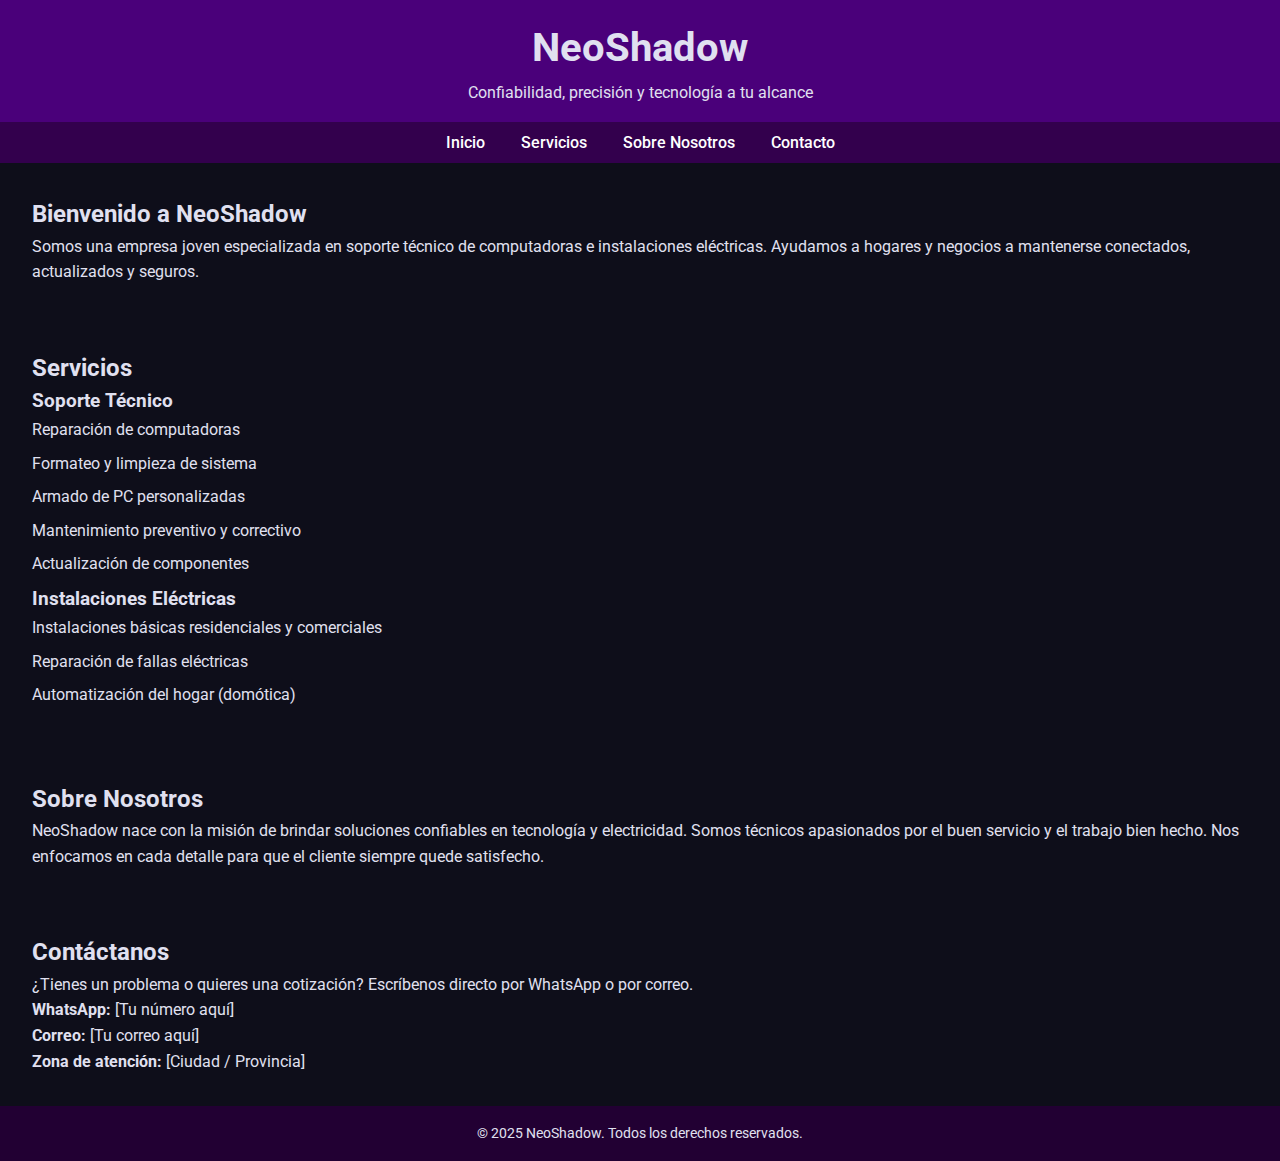
<file: index.html>
<!DOCTYPE html>
<html lang="es">
<head>
  <meta charset="UTF-8">
  <meta name="viewport" content="width=device-width, initial-scale=1.0">
  <title>NeoShadow</title>
  <link href="https://fonts.googleapis.com/css2?family=Roboto:wght@300;500;700&display=swap" rel="stylesheet">
  <style>
    * {
      margin: 0;
      padding: 0;
      box-sizing: border-box;
      font-family: 'Roboto', sans-serif;
    }
    body {
      background-color: #0e0e1a;
      color: #e0e0f0;
      line-height: 1.6;
    }
    header {
      background-color: #4a007a;
      padding: 1rem;
      text-align: center;
    }
    header h1 {
      font-size: 2.5rem;
    }
    nav {
      background-color: #33004d;
      padding: 0.5rem;
      text-align: center;
    }
    nav a {
      color: #fff;
      margin: 0 1rem;
      text-decoration: none;
      font-weight: 500;
    }
    section {
      padding: 2rem;
    }
    .services ul {
      list-style-type: none;
      padding-left: 0;
    }
    .services li {
      margin-bottom: 0.5rem;
    }
    footer {
      background-color: #220033;
      text-align: center;
      padding: 1rem;
      font-size: 0.9rem;
    }
  </style>
</head>
<body>
  <header>
    <h1>NeoShadow</h1>
    <p>Confiabilidad, precisión y tecnología a tu alcance</p>
  </header>

  <nav>
    <a href="#inicio">Inicio</a>
    <a href="#servicios">Servicios</a>
    <a href="#nosotros">Sobre Nosotros</a>
    <a href="#contacto">Contacto</a>
  </nav>

  <section id="inicio">
    <h2>Bienvenido a NeoShadow</h2>
    <p>Somos una empresa joven especializada en soporte técnico de computadoras e instalaciones eléctricas. Ayudamos a hogares y negocios a mantenerse conectados, actualizados y seguros.</p>
  </section>

  <section id="servicios" class="services">
    <h2>Servicios</h2>
    <h3>Soporte Técnico</h3>
    <ul>
      <li>Reparación de computadoras</li>
      <li>Formateo y limpieza de sistema</li>
      <li>Armado de PC personalizadas</li>
      <li>Mantenimiento preventivo y correctivo</li>
      <li>Actualización de componentes</li>
    </ul>
    <h3>Instalaciones Eléctricas</h3>
    <ul>
      <li>Instalaciones básicas residenciales y comerciales</li>
      <li>Reparación de fallas eléctricas</li>
      <li>Automatización del hogar (domótica)</li>
    </ul>
  </section>

  <section id="nosotros">
    <h2>Sobre Nosotros</h2>
    <p>NeoShadow nace con la misión de brindar soluciones confiables en tecnología y electricidad. Somos técnicos apasionados por el buen servicio y el trabajo bien hecho. Nos enfocamos en cada detalle para que el cliente siempre quede satisfecho.</p>
  </section>

  <section id="contacto">
    <h2>Contáctanos</h2>
    <p>¿Tienes un problema o quieres una cotización? Escríbenos directo por WhatsApp o por correo.</p>
    <p><strong>WhatsApp:</strong> [Tu número aquí]</p>
    <p><strong>Correo:</strong> [Tu correo aquí]</p>
    <p><strong>Zona de atención:</strong> [Ciudad / Provincia]</p>
  </section>

  <footer>
    <p>&copy; 2025 NeoShadow. Todos los derechos reservados.</p>
  </footer>
</body>
</html>
</file>
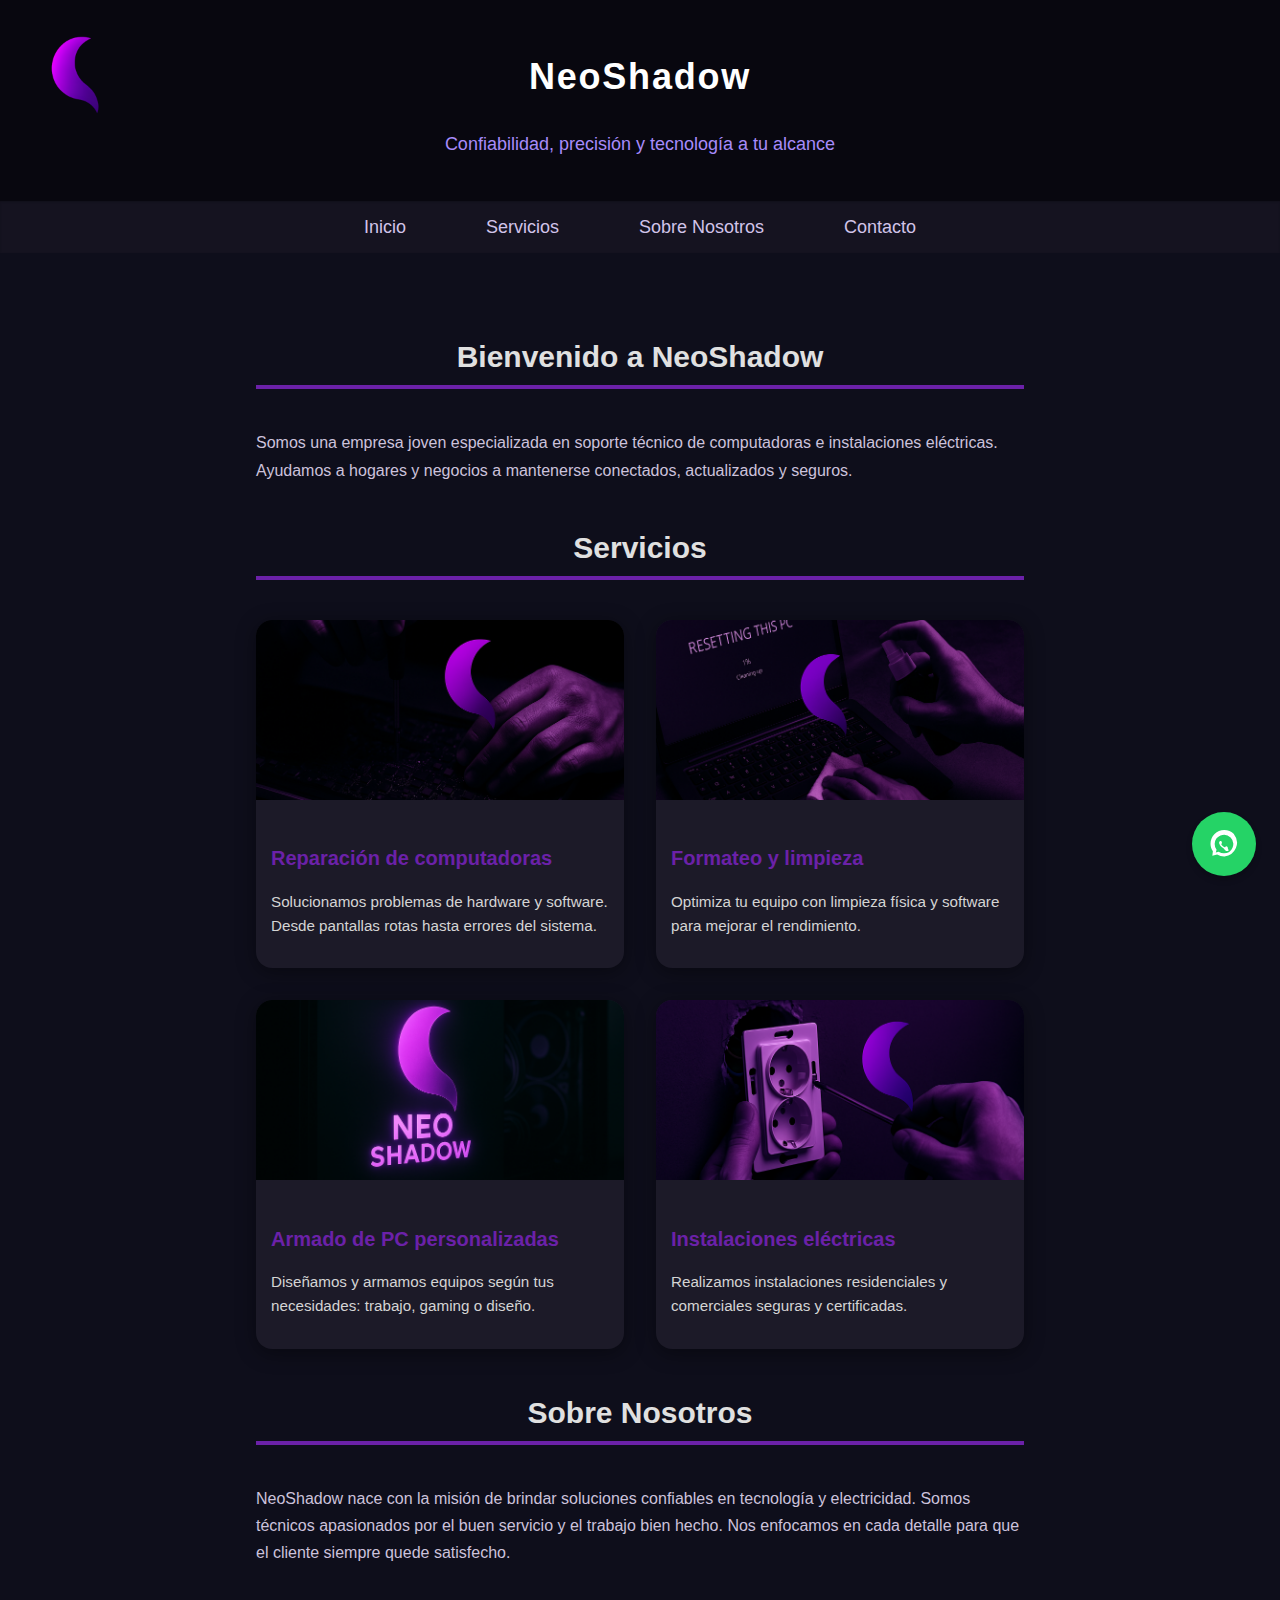
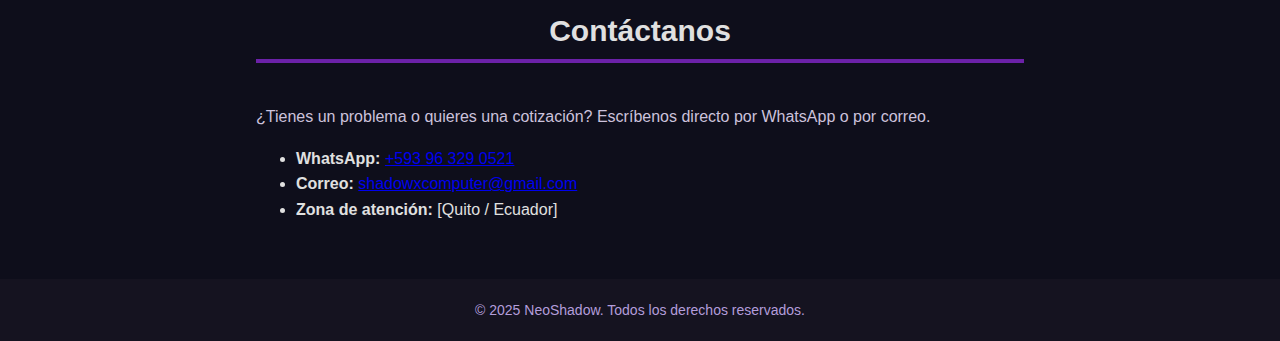
<file: Index.html>
<!DOCTYPE html>
<html lang="es">
<head>
  <meta charset="UTF-8" />
  <meta name="viewport" content="width=device-width, initial-scale=1" />
  <meta name="description" content="Soporte técnico y soluciones eléctricas en Ecuador. Confiabilidad, precisión y tecnología con NeoShadow.">
  <meta name="theme-color" content="#6b21a8" />
  <link rel="icon" href="favicon.ico" type="image/x-icon">
  <title>NeoShadow - Soporte Técnico & Electricidad</title>
  <link rel="stylesheet" href="styles.css" />
</head>

<body class="body">

  <header class="header" role="banner">
    <img src="Logo.png" alt="Logo de NeoShadow" class="logo">
    <h1 class="title">NeoShadow</h1>
    <p class="subtitle">Confiabilidad, precisión y tecnología a tu alcance</p>
  </header>

  <nav class="nav" role="navigation" aria-label="Menú principal">
    <a href="#inicio">Inicio</a>
    <a href="#servicios">Servicios</a>
    <a href="#nosotros">Sobre Nosotros</a>
    <a href="#contacto">Contacto</a>
  </nav>

  <main class="main">
    <section id="inicio" aria-labelledby="titulo-inicio">
      <h2 id="titulo-inicio" class="section-title">Bienvenido a NeoShadow</h2>
      <p class="text">Somos una empresa joven especializada en soporte técnico de computadoras e instalaciones eléctricas. Ayudamos a hogares y negocios a mantenerse conectados, actualizados y seguros.</p>
    </section>

    <section id="servicios" aria-labelledby="titulo-servicios">
      <h2 id="titulo-servicios" class="section-title">Servicios</h2>
      <div class="servicios-container">

        <a href="reparacion.html" class="servicio">
          <img src="Reparacion.png" alt="Reparación de computadoras" class="servicio-img">
          <div class="servicio-info">
            <h3 class="service-title">Reparación de computadoras</h3>
            <p>Solucionamos problemas de hardware y software. Desde pantallas rotas hasta errores del sistema.</p>
          </div>
        </a>

        <a href="formateo.html" class="servicio">
          <img src="formateo.png" alt="Formateo y limpieza" class="servicio-img">
          <div class="servicio-info">
            <h3 class="service-title">Formateo y limpieza</h3>
            <p>Optimiza tu equipo con limpieza física y software para mejorar el rendimiento.</p>
          </div>
        </a>

        <a href="pc-custom.html" class="servicio">
          <img src="Inicio.png" alt="Armado de PC" class="servicio-img">
          <div class="servicio-info">
            <h3 class="service-title">Armado de PC personalizadas</h3>
            <p>Diseñamos y armamos equipos según tus necesidades: trabajo, gaming o diseño.</p>
          </div>
        </a>

        <a href="electricidad.html" class="servicio">
          <img src="electricidad.png" alt="Instalaciones eléctricas" class="servicio-img">
          <div class="servicio-info">
            <h3 class="service-title">Instalaciones eléctricas</h3>
            <p>Realizamos instalaciones residenciales y comerciales seguras y certificadas.</p>
          </div>
        </a>

      </div>
    </section>

    <section id="nosotros" aria-labelledby="titulo-nosotros">
      <h2 id="titulo-nosotros" class="section-title">Sobre Nosotros</h2>
      <p class="text">NeoShadow nace con la misión de brindar soluciones confiables en tecnología y electricidad. Somos técnicos apasionados por el buen servicio y el trabajo bien hecho. Nos enfocamos en cada detalle para que el cliente siempre quede satisfecho.</p>
    </section>

    <section id="contacto" aria-labelledby="titulo-contacto">
      <h2 id="titulo-contacto" class="section-title">Contáctanos</h2>
      <p class="text">¿Tienes un problema o quieres una cotización? Escríbenos directo por WhatsApp o por correo.</p>
      <ul>
        <li><strong>WhatsApp:</strong> <a href="https://wa.me/593963290521" target="_blank">+593 96 329 0521</a></li>
        <li><strong>Correo:</strong> <a href="mailto:shadowxcomputer@gmail.com">shadowxcomputer@gmail.com</a></li>
        <li><strong>Zona de atención:</strong> [Quito / Ecuador]</li>
      </ul>
    </section>
  </main>

  <footer class="footer" role="contentinfo">
    &copy; 2025 NeoShadow. Todos los derechos reservados.
  </footer>

  <a href="https://wa.me/593963290521" target="_blank" aria-label="Chatea con nosotros por WhatsApp" class="whatsapp-button">
    <svg xmlns="http://www.w3.org/2000/svg" fill="white" viewBox="0 0 24 24" width="28" height="28">
      <path d="M20.52 3.48a11.75 11.75 0 00-16.6 0 11.64 11.64 0 00-3.48 8.3c0 2.3.7 4.55 2.03 6.38L2 22l4.1-1.08a11.64 11.64 0 006.33 1.73h.01a11.75 11.75 0 008.08-19.07zM12 20a8 8 0 01-4.28-1.17l-.31-.18-2.44.64.65-2.38-.2-.31A7.94 7.94 0 014 12a8 8 0 0113.65-5.48 7.94 7.94 0 01-5.65 13.48zm3.08-5.44c-.18-.09-1.06-.52-1.22-.58-.16-.06-.27-.09-.38.09s-.44.58-.54.7c-.1.12-.2.14-.37.05a5.75 5.75 0 01-1.69-1.05 6.42 6.42 0 01-1.19-1.48c-.13-.21-.01-.32.09-.41.09-.09.2-.24.3-.36a1.4 1.4 0 00.2-.35c.07-.12 0-.22-.02-.3-.03-.09-.37-.88-.52-1.2-.14-.32-.35-.27-.48-.27h-.4c-.12 0-.3.04-.46.18s-.6.59-.6 1.44.61 1.66.69 1.78c.09.12 1.19 1.82 2.88 2.55C13.4 17.9 14 18 14.5 18c.23 0 .45 0 .65-.02.2-.02.62-.25.71-.5s.09-.46.06-.5c-.03-.05-.17-.09-.35-.17z"/>
    </svg>
  </a>

</body>
</html>
</file>
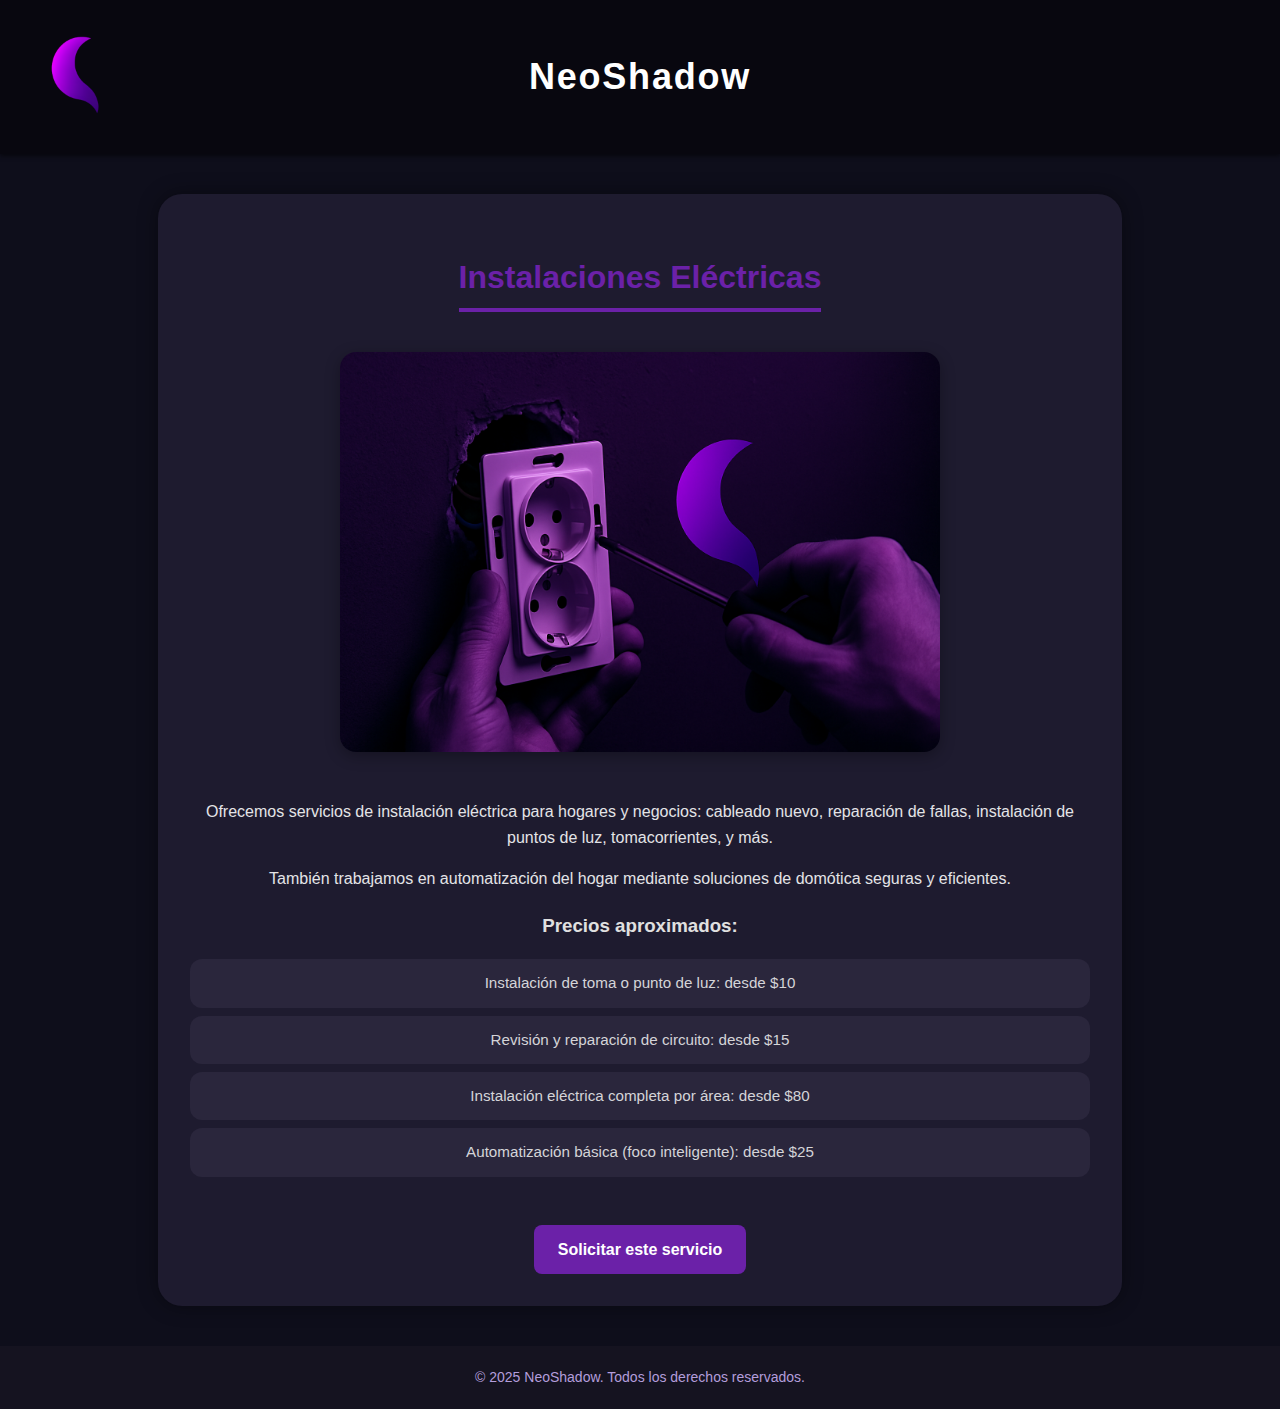
<file: electricidad.html>
<!DOCTYPE html>
<html lang="es">
<head>
  <meta charset="UTF-8" />
  <meta name="viewport" content="width=device-width, initial-scale=1" />
  <title>Instalaciones Eléctricas | NeoShadow</title>
  <link rel="stylesheet" href="styles.css" />
</head>
<body>

  <header class="header">
    <a href="NeoShadow.html">
    <img src="Logo.png" alt="Logo de NeoShadow" class="logo">
    </a>
    <h1 class="title">NeoShadow</h1>
    
  </header>

  <main class="main">
    <section class="detalle-servicio">
      <h2>Instalaciones Eléctricas</h2>
      <img src="electricidad.png" alt="Servicios eléctricos" class="detalle-img">
      <p>Ofrecemos servicios de instalación eléctrica para hogares y negocios: cableado nuevo, reparación de fallas, instalación de puntos de luz, tomacorrientes, y más.</p>
      <p>También trabajamos en automatización del hogar mediante soluciones de domótica seguras y eficientes.</p>

      <h3>Precios aproximados:</h3>
      <ul>
        <li>Instalación de toma o punto de luz: desde $10</li>
        <li>Revisión y reparación de circuito: desde $15</li>
        <li>Instalación eléctrica completa por área: desde $80</li>
        <li>Automatización básica (foco inteligente): desde $25</li>
      </ul>

      <a href="https://wa.me/593963290521" target="_blank" class="btn">Solicitar este servicio</a>
    </section>
  </main>

  <footer class="footer">
    &copy; 2025 NeoShadow. Todos los derechos reservados.
  </footer>

</body>
</html>
</file>
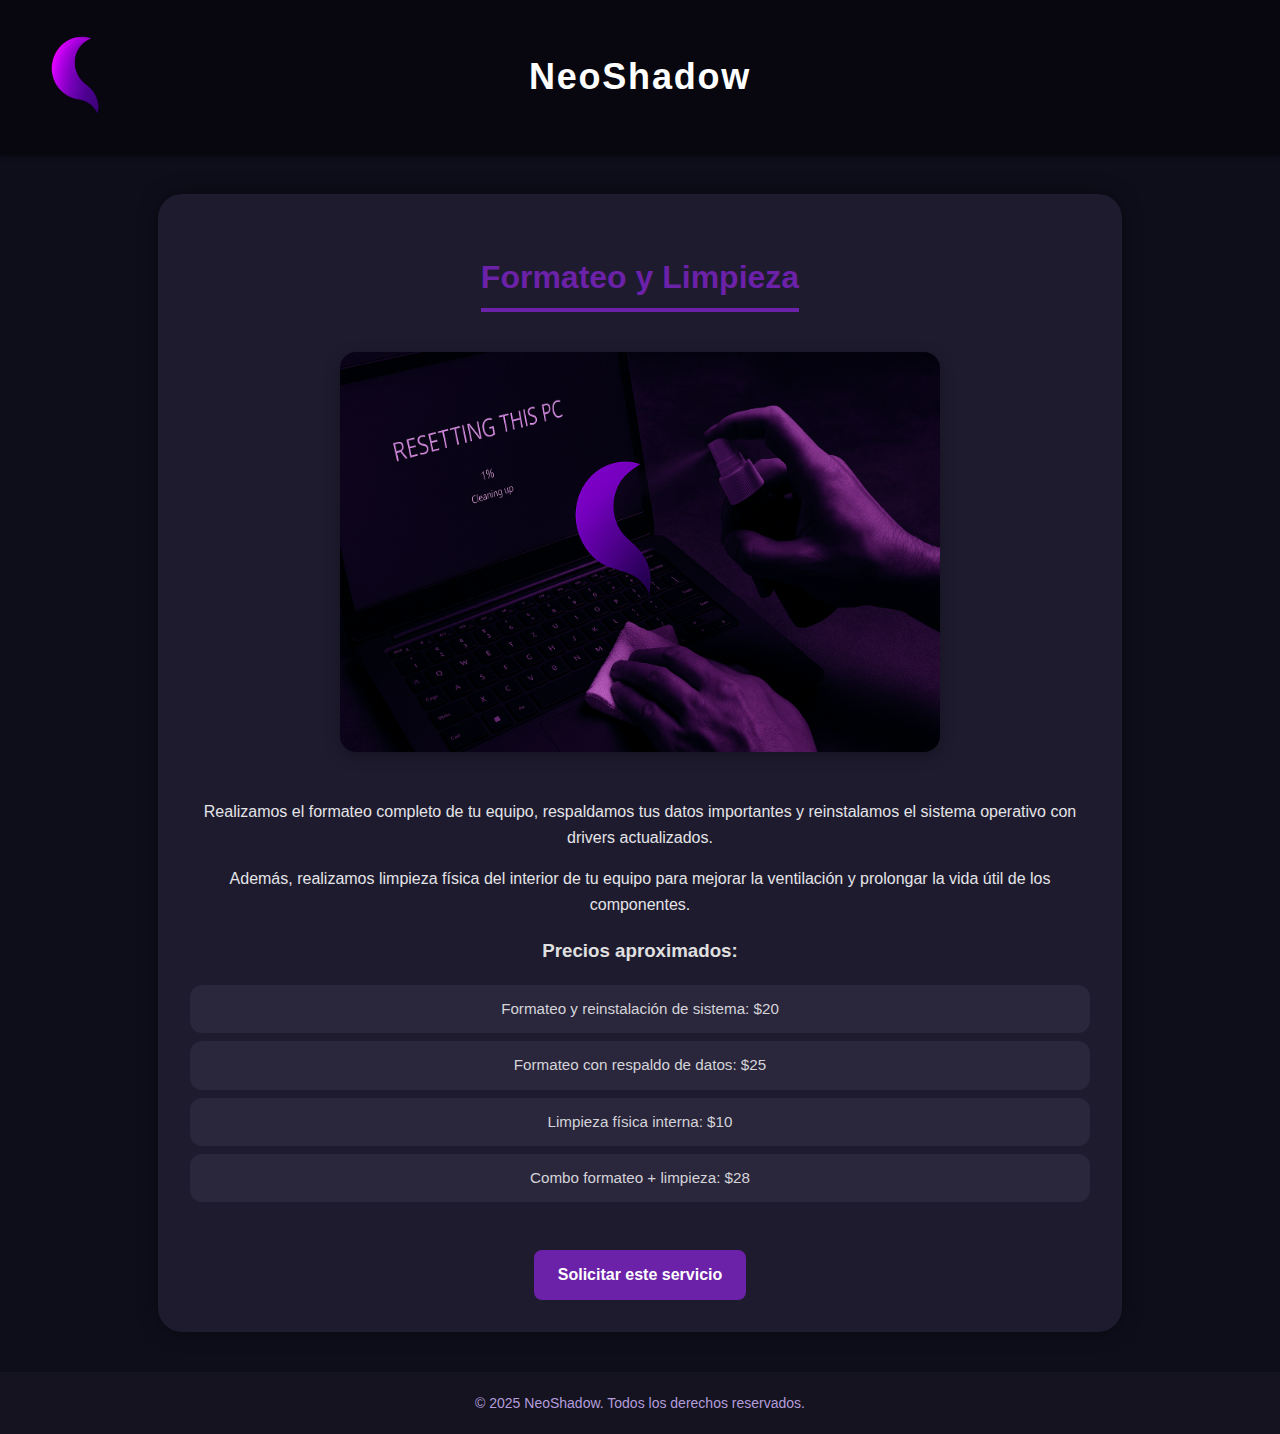
<file: formateo.html>
<!DOCTYPE html>
<html lang="es">
<head>
  <meta charset="UTF-8" />
  <meta name="viewport" content="width=device-width, initial-scale=1" />
  <title>Formateo y Limpieza | NeoShadow</title>
  <link rel="stylesheet" href="styles.css" />
</head>
<body>

  <header class="header">
    <a href="NeoShadow.html">
    <img src="Logo.png" alt="Logo de NeoShadow" class="logo">
    </a>
    <h1 class="title">NeoShadow</h1>
    
  </header>

  <main class="main">
    <section class="detalle-servicio">
      <h2>Formateo y Limpieza</h2>
      <img src="formateo.png" alt="Formateo de computadoras" class="detalle-img">
      <p>Realizamos el formateo completo de tu equipo, respaldamos tus datos importantes y reinstalamos el sistema operativo con drivers actualizados.</p>
      <p>Además, realizamos limpieza física del interior de tu equipo para mejorar la ventilación y prolongar la vida útil de los componentes.</p>

      <h3>Precios aproximados:</h3>
      <ul>
        <li>Formateo y reinstalación de sistema: $20</li>
        <li>Formateo con respaldo de datos: $25</li>
        <li>Limpieza física interna: $10</li>
        <li>Combo formateo + limpieza: $28</li>
      </ul>

      <a href="https://wa.me/593963290521" target="_blank" class="btn">Solicitar este servicio</a>
    </section>
  </main>

  <footer class="footer">
    &copy; 2025 NeoShadow. Todos los derechos reservados.
  </footer>

</body>
</html>
</file>
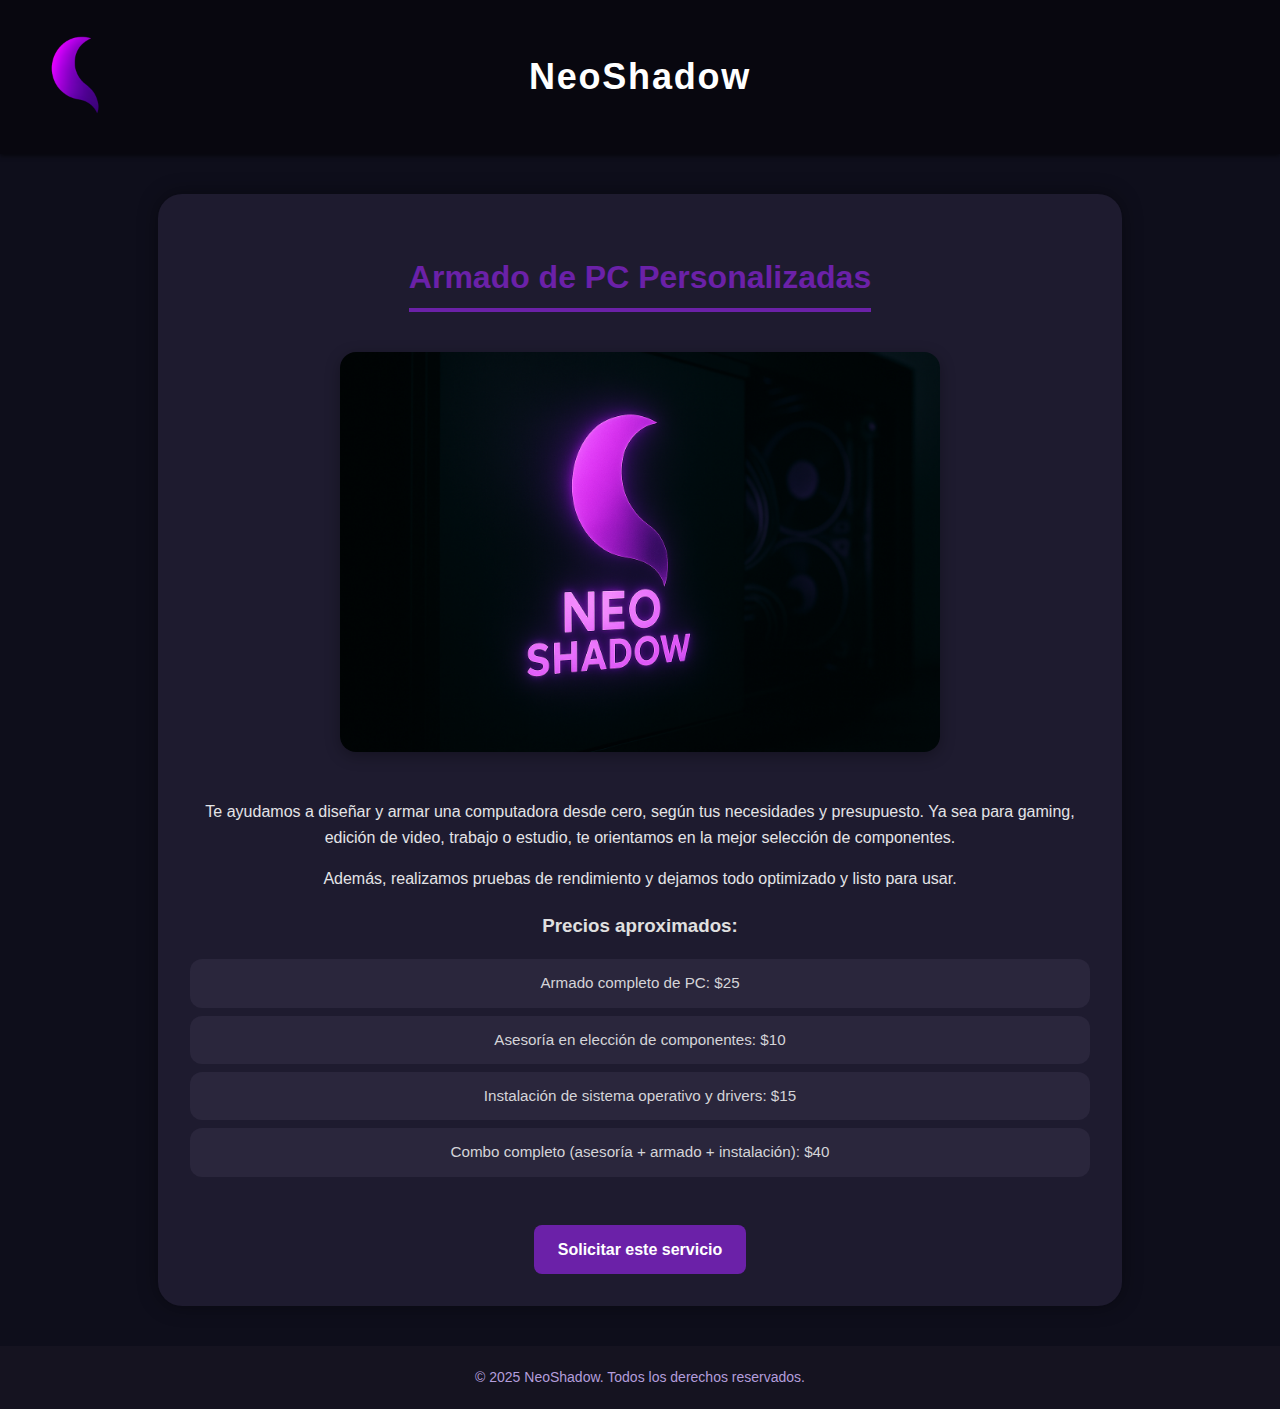
<file: pc-custom.html>
<!DOCTYPE html>
<html lang="es">
<head>
  <meta charset="UTF-8" />
  <meta name="viewport" content="width=device-width, initial-scale=1" />
  <title>Armado de PC Personalizadas | NeoShadow</title>
  <link rel="stylesheet" href="styles.css" />
</head>
<body>

  <header class="header">
    <a href="NeoShadow.html">
    <img src="Logo.png" alt="Logo de NeoShadow" class="logo">
    </a>
    <h1 class="title">NeoShadow</h1>
    
  </header>

  <main class="main">
    <section class="detalle-servicio">
      <h2>Armado de PC Personalizadas</h2>
      <img src="Inicio.png" alt="Armado de computadoras personalizadas" class="detalle-img">
      <p>Te ayudamos a diseñar y armar una computadora desde cero, según tus necesidades y presupuesto. Ya sea para gaming, edición de video, trabajo o estudio, te orientamos en la mejor selección de componentes.</p>
      <p>Además, realizamos pruebas de rendimiento y dejamos todo optimizado y listo para usar.</p>

      <h3>Precios aproximados:</h3>
      <ul>
        <li>Armado completo de PC: $25</li>
        <li>Asesoría en elección de componentes: $10</li>
        <li>Instalación de sistema operativo y drivers: $15</li>
        <li>Combo completo (asesoría + armado + instalación): $40</li>
      </ul>

      <a href="https://wa.me/593963290521" target="_blank" class="btn">Solicitar este servicio</a>
    </section>
  </main>

  <footer class="footer">
    &copy; 2025 NeoShadow. Todos los derechos reservados.
  </footer>

</body>
</html>
</file>
<file: styles.css>
:root {
  --color-primary: #0e0e1b;
  --color-secondary: #6b21a8;
  --color-whatsapp: #25d366;
  --font-main: 'Roboto', sans-serif;
}

body {
  background-color: var(--color-primary);
  color: #e0e0e0;
  font-family: var(--font-main);
  font-size: 16px;
  line-height: 1.6;
  min-height: 100vh;
  display: flex;
  flex-direction: column;
  margin: 0;
}

.header {
  background-color: #08070f;
  text-align: center;
  padding: 1.5rem 0;
  box-shadow: 0 2px 4px rgba(0,0,0,0.5);
  display: block;
}

.title {
  font-size: 2.25rem;
  font-weight: bold;
  letter-spacing: 0.05em;
  color: #ffffff;
}

.subtitle {
  margin-top: 0.5rem;
  font-size: 1.125rem;
  color: #a78bfa;
}

.nav {
  background-color: #151320;
  display: flex;
  justify-content: center;
  gap: 80px;
  padding: 0.75rem 0;
  font-size: 1.125rem;
  font-weight: 500;
  box-shadow: inset 0 1px 2px rgba(0,0,0,0.2);
}

.nav a {
  color: #d1c4e9;
  text-decoration: none;
  transition: color 0.3s ease;
}

.nav a:hover {
  color: var(--color-secondary);
}

.main {
  flex-grow: 1;
  padding: 2.5rem 1.5rem;
  max-width: 1024px;
  margin: 0 auto;
}

.section-title {
  font-size: 1.875rem;
  font-weight: 800;
  border-bottom: 4px solid var(--color-secondary);
  display: block;
  padding-bottom: 0.25rem;
  text-align: center;
  margin: 40px auto;      
}

.text {
  color: #ccc2dc;
  line-height: 1.7;
  max-width: 768px;
}

.grid {
  display: grid;
  gap: 2.5rem;
}

@media (min-width: 768px) {
  .grid {
    grid-template-columns: repeat(2, 1fr);
  }
}

.service-title {
  font-size: 1.5rem;
  font-weight: 600;
  color: var(--color-secondary);
  margin-bottom: 0.75rem;
}

footer.footer {
  background-color: #151320;
  text-align: center;
  padding: 1.25rem 0;
  color: #b39ddb;
  font-size: 0.875rem;
}

.whatsapp-button {
  position: fixed;
  bottom: 1.5rem;
  right: 1.5rem;
  background-color: var(--color-whatsapp);
  width: 4rem;
  height: 4rem;
  display: flex;
  align-items: center;
  justify-content: center;
  border-radius: 9999px;
  box-shadow: 0 4px 6px rgba(0,0,0,0.2);
  transition: background-color 0.3s ease;
  z-index: 50;
}

.whatsapp-button:hover {
  background-color: #22c35e;
}

.logo {
  display: block;
  margin: 0 auto;
  width: 150px;
  height: 150px;
  position: fixed;
  top: 0;
  left: 0;
}

.imagen {
  display: block;
  margin: 0 auto;
  width: 400px;
  height: 300px;
}

.servicios-container {
  display: grid;
  grid-template-columns: repeat(auto-fit, minmax(280px, 1fr));
  gap: 2rem;
  margin-top: 2rem;
}

.servicio {
  background-color: #1c1a28;
  border-radius: 1rem;
  overflow: hidden;
  box-shadow: 0 4px 20px rgba(0, 0, 0, 0.4);
  transition: transform 0.3s;
}

.servicio:hover {
  transform: translateY(-5px);
}

.servicio-img {
  width: 100%;
  height: 180px;
  object-fit: cover;
}

.servicio-info {
  padding: 15px;
}

.service-title {
  font-size: 1.25rem;
  color: var(--color-secondary);
  margin-bottom: 0.5rem;
}

.servicio-info p {
  color: #d4d4d4;
  font-size: 0.95rem;
}

.servicio {
  display: block;
  text-decoration: none;
  color: inherit;
}

.btn {
  display: inline-block;
  margin-top: 1rem;
  padding: 0.75rem 1.5rem;
  background-color: var(--color-secondary);
  color: white;
  border-radius: 0.5rem;
  text-decoration: none;
  font-weight: 600;
  transition: background-color 0.3s;
}

.btn:hover {
  background-color: #5a189a;
}

.detalle-servicio {
  max-width: 900px;
  margin: 0 auto;
  padding: 2rem;
  background-color: #1e1b2f;
  border-radius: 1.5rem;
  box-shadow: 0 0 20px rgba(0, 0, 0, 0.4);
  text-align: center;
}

.detalle-servicio h2 {
  font-size: 2rem;
  font-weight: 800;
  color: var(--color-secondary);
  margin-bottom: 1rem;
  border-bottom: 4px solid var(--color-secondary);
  display: inline-block;
  padding-bottom: 0.25rem;
}

.detalle-servicio p {
  font-size: 1rem;
  color: #e4e4e7;
  margin-bottom: 1rem;
  line-height: 1.6;
}

.detalle-servicio ul {
  list-style-type: none;
  padding: 0;
  margin-top: 1rem;
  margin-bottom: 2rem;
  color: #d4d4d8;
}

.detalle-servicio ul li {
  background-color: #2a263c;
  margin-bottom: 0.5rem;
  padding: 0.75rem 1rem;
  border-radius: 0.75rem;
  font-size: 0.95rem;
}

.detalle-img {
  width: 100%;
  max-width: 600px;
  height: auto;
  border-radius: 1rem;
  margin: 1.5rem auto;
  box-shadow: 0 4px 15px rgba(0, 0, 0, 0.3);
}

@media (prefers-color-scheme: dark) {
  :root {
    --color-primary: #0e0e1b;
    --color-secondary: #6b21a8;
    --color-whatsapp: #25d366;
    --font-main: 'Roboto', sans-serif;
  }

  body {
    background-color: var(--color-primary);
    color: #e0e0e0;
  }

  .header {
    background-color: #08070f;
  }

  .nav {
    background-color: #151320;
  }

  .nav a {
    color: #d1c4e9;
  }

  .footer {
    background-color: #151320;
    color: #b39ddb;
  }

  .servicio {
    background-color: #1c1a28;
  }

  .detalle-servicio {
    background-color: #1e1b2f;
  }

  .detalle-servicio ul li {
    background-color: #2a263c;
  }
}
</file>
